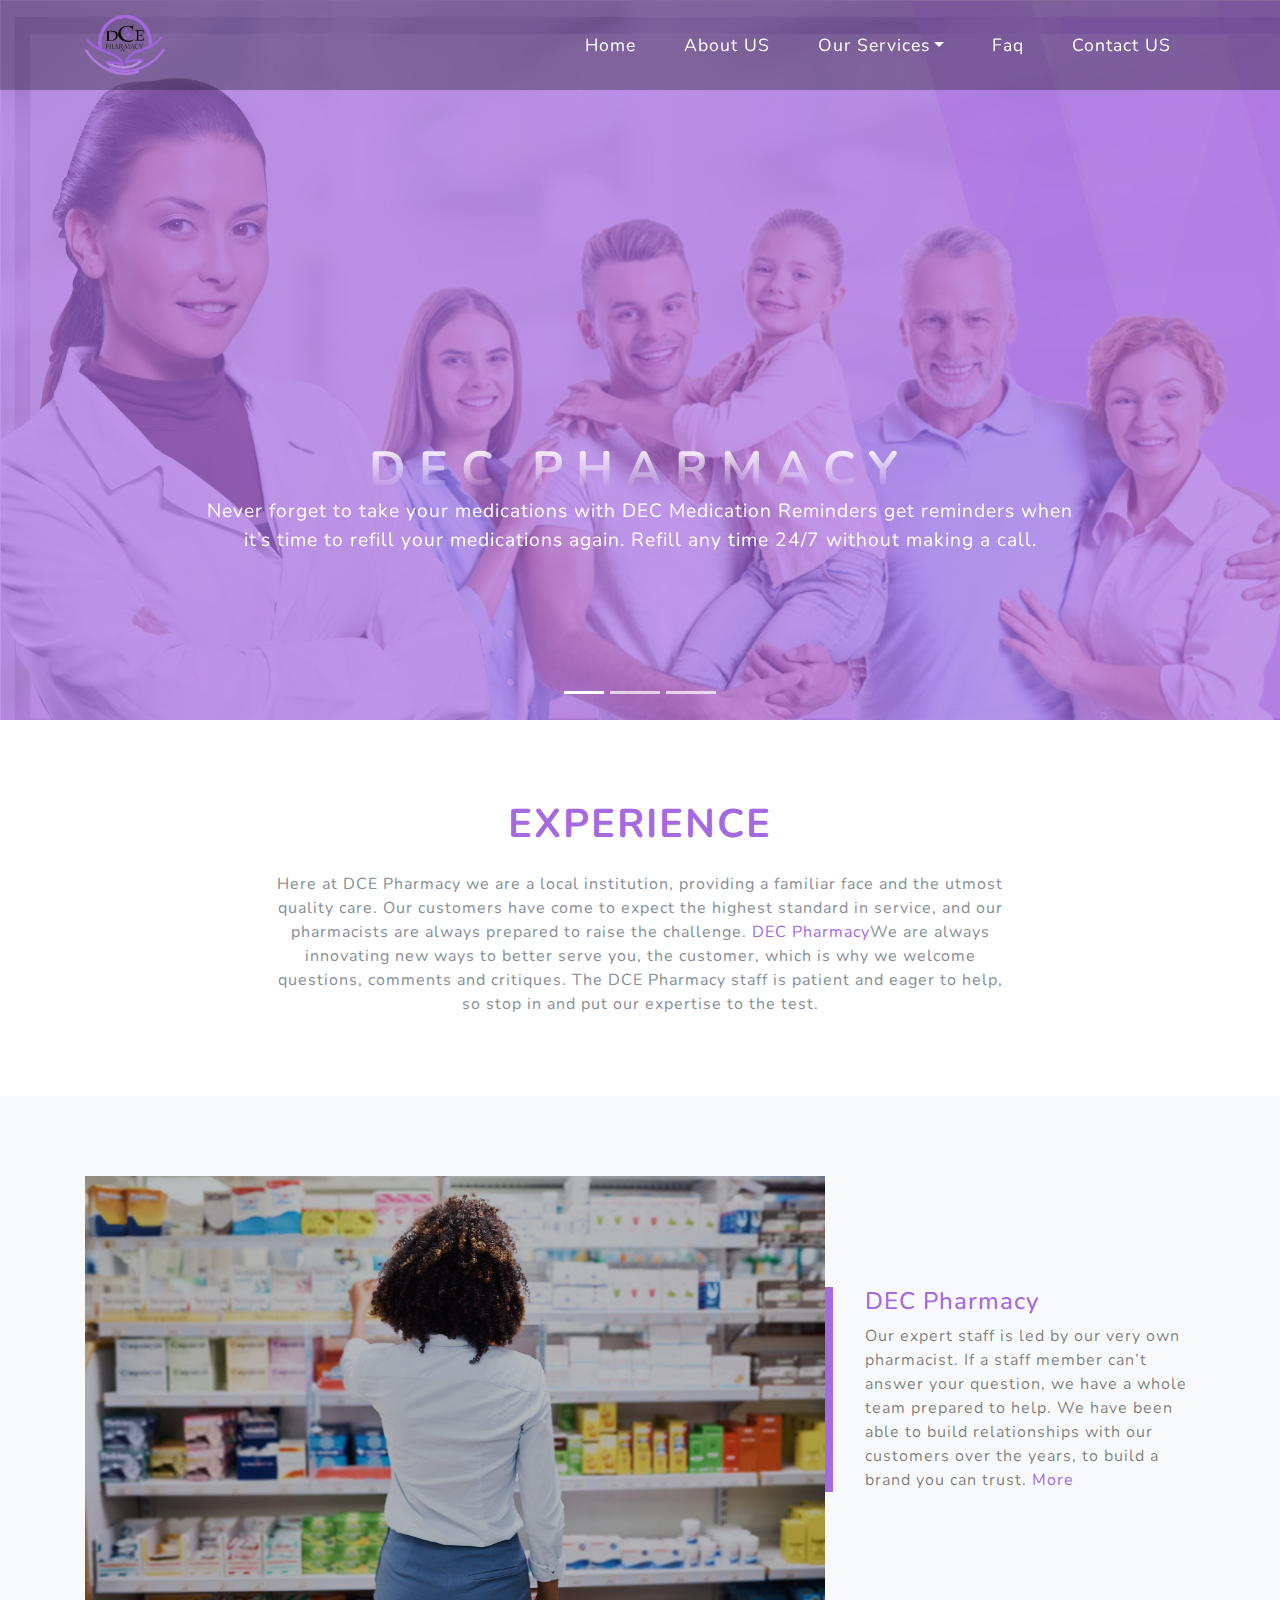
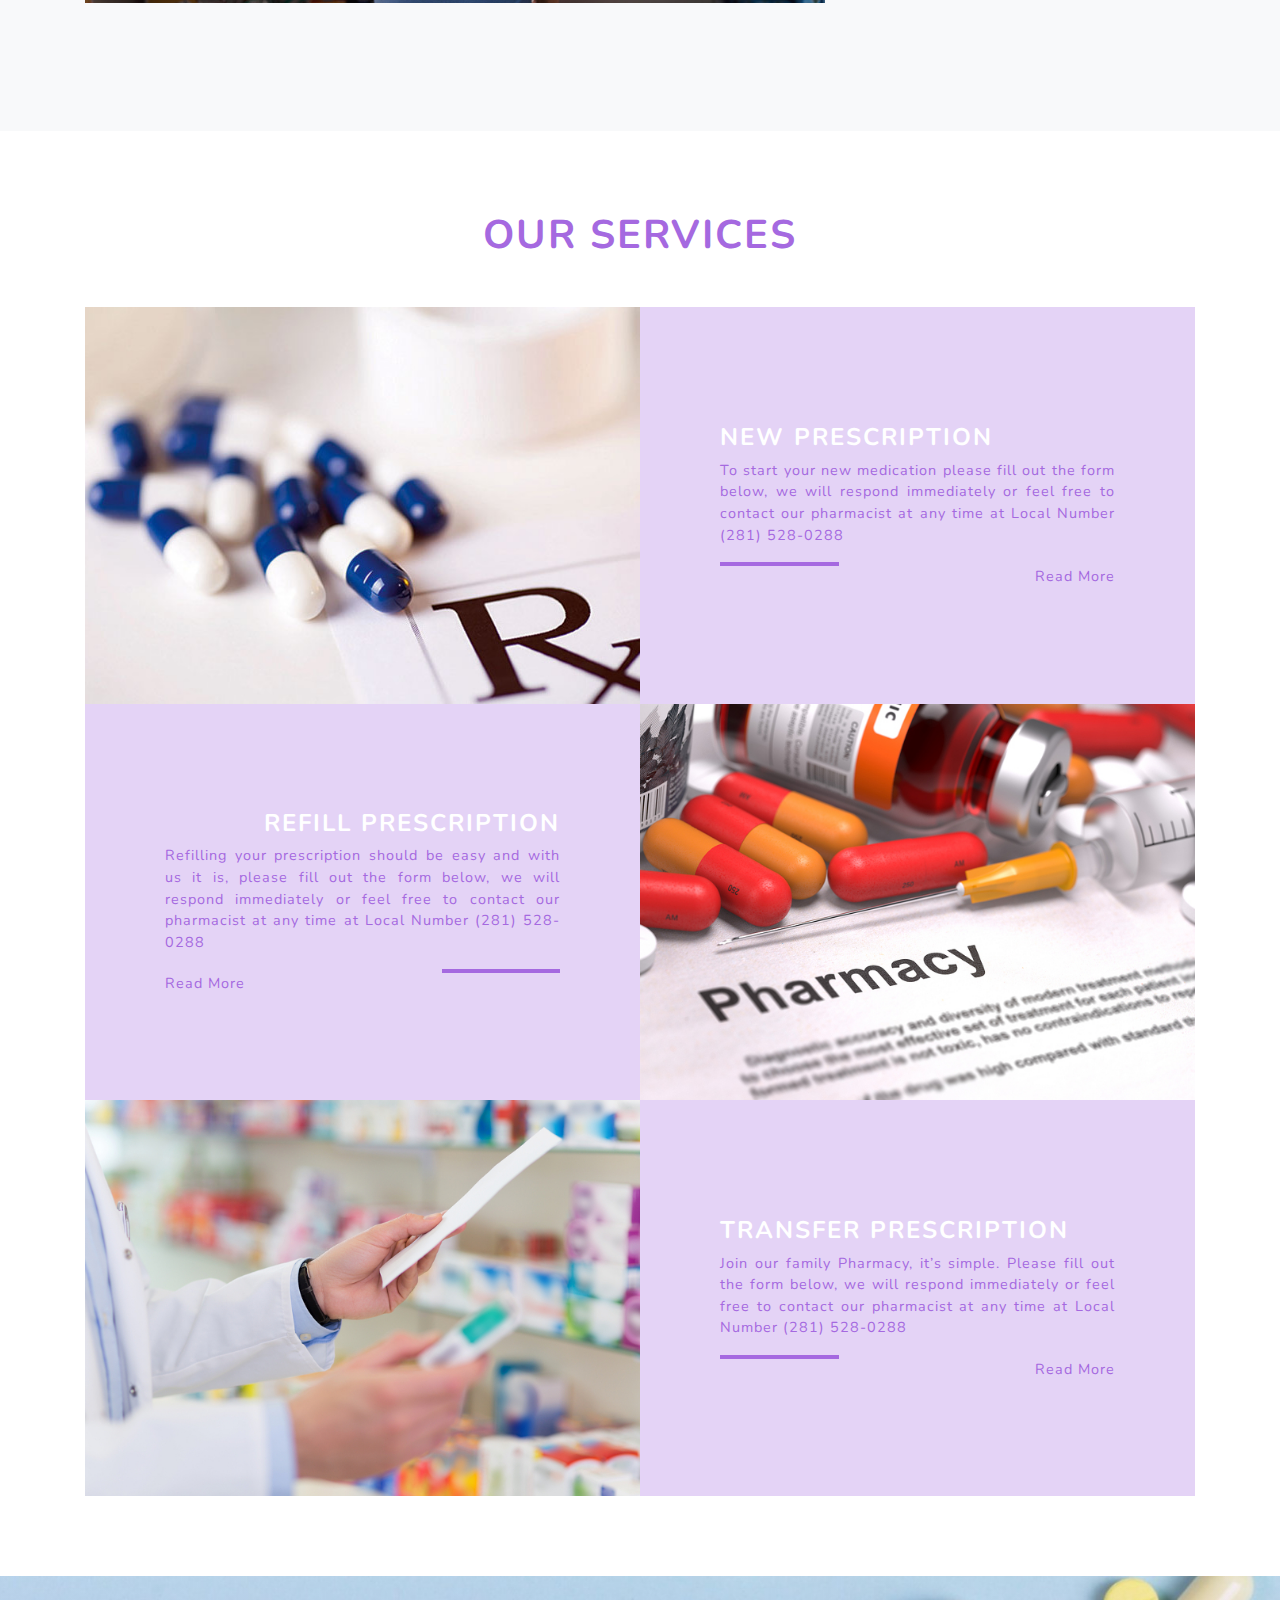
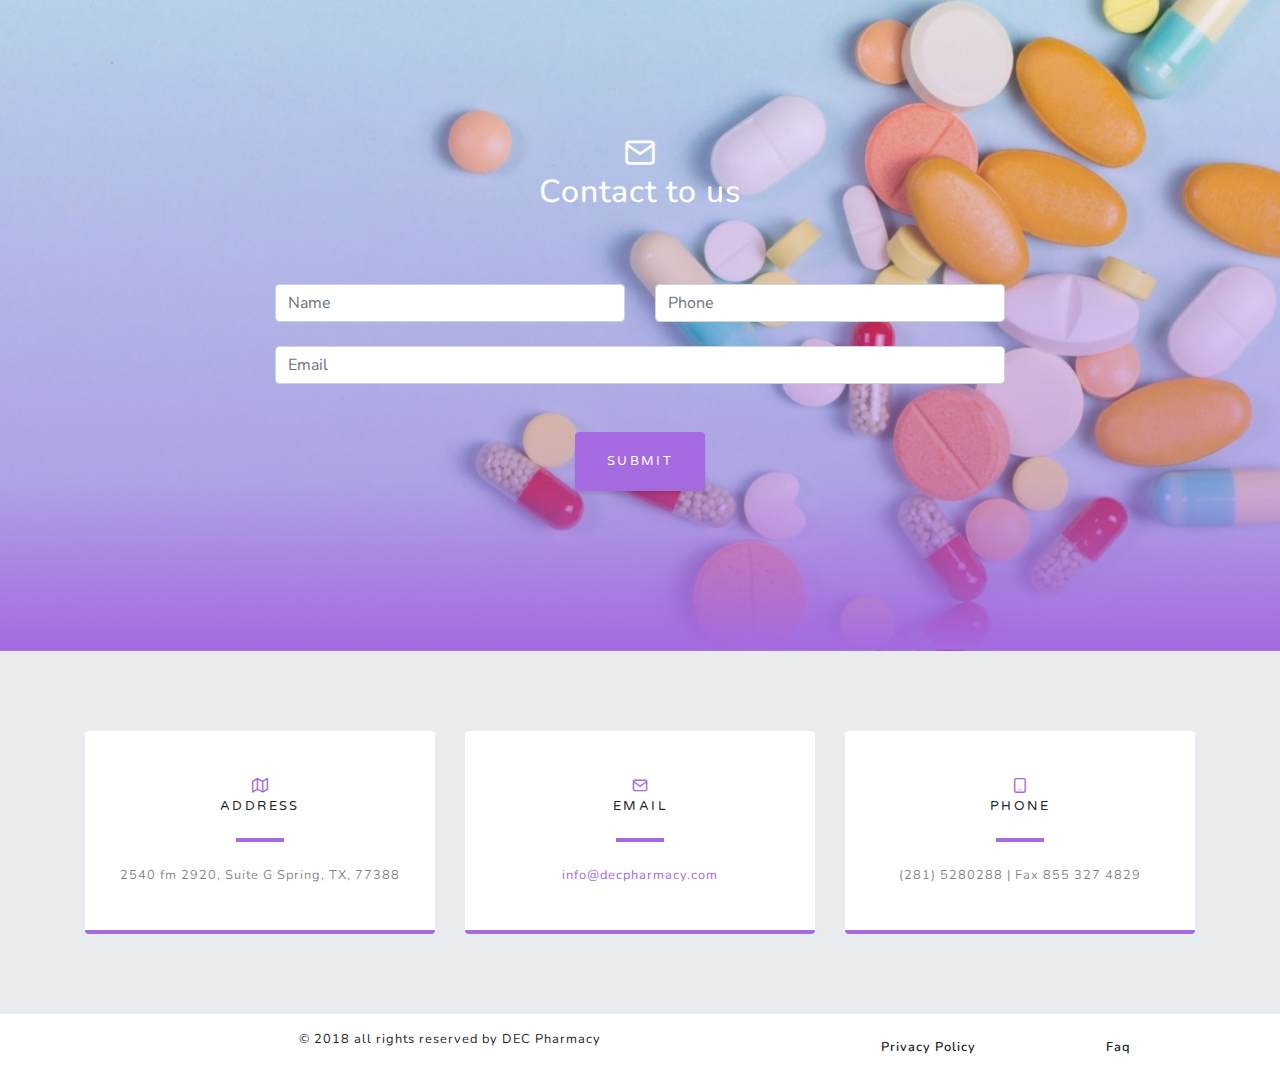
<file: index.html>
<!DOCTYPE html>
<html lang="en">
	<head>
		<meta charset="UTF-8"/>
		<meta name="viewport" content="width=device-width, initial-scale=1.0"/>
		<meta http-equiv="X-UA-Compatible" content="ie=edge"/>
		<title>DEC Pharmacy</title>
		<link rel="icon" href="img/favico.png"/>
		<link href="vendor/bootstrap/css/bootstrap.min.css" rel="stylesheet"/>
		<link rel="stylesheet" href="https://use.fontawesome.com/releases/v5.5.0/css/all.css"/>
		<link rel="stylesheet" href="https://cdnjs.cloudflare.com/ajax/libs/animate.css/3.7.0/animate.min.css"/>
		<link href="https://fonts.googleapis.com/css?family=Varela+Round" rel="stylesheet"/>
		<link href="https://fonts.googleapis.com/css?family=Nunito:200,200i,300,300i,400,400i,600,600i,700,700i,800,800i,900,900i" rel="stylesheet"/>
		<link href="css/grayscale.min.css" rel="stylesheet"/>
	</head>
	<body>
		<nav class="navbar navbar-expand-lg navbar-light fixed-top" id="mainNav">
			<div class="container"><a class="navbar-brand js-scroll-trigger" href="#page-top"><img src="img/logo.png" width="80" alt=""/></a>
				<button class="navbar-toggler navbar-toggler-right" type="button" data-toggle="collapse" data-target="#navbarResponsive" aria-controls="navbarResponsive" aria-expanded="false" aria-label="Toggle navigation">Menu<i class="fas fa-bars"></i></button>
				<div class="collapse navbar-collapse" id="navbarResponsive">
					<ul class="navbar-nav ml-auto">
						<li class="nav-item"><a class="nav-link js-scroll-trigger" href="index.html">Home</a></li>
						<li class="nav-item"><a class="nav-link js-scroll-trigger" href="about.html">About US</a></li>
						<li class="nav-item dropdown"><a class="nav-link dropdown-toggle" id="navbarDropdown" href="#" role="button" data-toggle="dropdown" aria-haspopup="true" aria-expanded="false">Our Services</a>
							<div class="dropdown-menu" aria-labelledby="navbarDropdown"><a class="dropdown-item" href="services.html">All Services</a>
								<div class="dropdown-divider"></div><a class="dropdown-item" href="new-prescriptions.html">New Prescritions</a><a class="dropdown-item" href="refill-prescriptions.html">Refill Prescritions</a><a class="dropdown-item" href="transfer-prescriptions.html">Transfer Prescritions</a>
							</div>
						</li>
						<li class="nav-item"><a class="nav-link js-scroll-trigger" href="faq.html">Faq</a></li>
						<li class="nav-item"><a class="nav-link js-scroll-trigger" href="contact.html">Contact US</a></li>
					</ul>
				</div>
			</div>
		</nav>
		<div class="carousel fade-carousel slide" id="carousel-test" data-ride="carousel">
			<!-- Indicators-->
			<ol class="carousel-indicators">
				<li class="active" data-target="#carousel-test" data-slide-to="0"></li>
				<li data-target="#carousel-test" data-slide-to="1"></li>
				<li data-target="#carousel-test" data-slide-to="2"></li>
			</ol>
			<div class="carousel-inner">
				<div class="carousel-item active">
					<div class="overlay"></div>
					<div class="fill"><img src="img/banners/bg-home.jpg" alt="Testimony-1"/>
						<div class="carousel-caption">
							<div class="hero">
								<h3 class="text-uppercase animated bounceInDown delay-1s">DEC Pharmacy</h3>
								<p class="animated fadeInRight delay-2s">Never forget to take your medications with DEC Medication Reminders get reminders when it’s time to refill your medications again. Refill any time 24/7 without making a call.</p>
							</div>
						</div>
					</div>
				</div>
				<div class="carousel-item">
					<div class="overlay"></div>
					<div class="fill"><img src="img/banners/bg-home.jpg" alt="Testimony-2"/>
						<div class="carousel-caption">
							<div class="hero">
								<h3 class="text-uppercase text-uppercase animated fadeInLeft delay-1s">DEC Pharmacy</h3>
								<p class="animated bounceInUp delay-2s">Save up to $450 with valuable Co-Pay Coupons.</p>
							</div>
						</div>
					</div>
				</div>
				<div class="carousel-item">
					<div class="overlay"></div>
					<div class="fill"><img src="img/banners/bg-home.jpg" alt="Testimony-3"/>
						<div class="carousel-caption">
							<div class="hero">
								<h3 class="text-uppercase text-uppercase animated fadeInLeft delay-1s">DEC Pharmacy</h3>
								<p class="animated fadeInRight delay-2s">Find important news and info about your medications and health conditions, quickly access directions, store hours and our phone number.</p>
							</div>
						</div>
					</div>
				</div>
			</div>
		</div>
		<section class="about-section text-center">
			<div class="container">
				<div class="row">
					<div class="col-lg-8 mx-auto">
						<h2 class="title-lg text-primary mb-4">Experience</h2>
						<p class="text-white-50">Here at DCE Pharmacy we are a local institution, providing a familiar face and the utmost quality care. Our customers have come to expect the highest standard in service, and our pharmacists are always prepared to raise the challenge.<a href="#">	DEC Pharmacy</a>We are always innovating new ways to better serve you, the customer, which is why we welcome questions, comments and critiques. The DCE Pharmacy staff is patient and eager to help, so stop in and put our expertise to the test.</p>
					</div>
				</div>
			</div>
		</section>
		<section class="projects-section bg-light">
			<div class="container">
				<div class="row align-items-center no-gutters mb-4 mb-lg-5">
					<div class="col-xl-8 col-lg-7"><img class="img-fluid mb-3 mb-lg-0" src="img/banners/bg-about.jpg" alt=""/></div>
					<div class="col-xl-4 col-lg-5">
						<div class="featured-text text-center text-lg-left">
							<h4 class="text-primary">DEC Pharmacy</h4>
							<p class="text-black-50 mb-0">Our expert staff is led by our very own pharmacist. If a staff member can’t answer your question, we have a whole team prepared to help. We have been able to build relationships with our customers over the years, to build a brand you can trust.<a href="about.html">	More</a></p>
						</div>
					</div>
				</div>
			</div>
		</section>
		<section class="projects-section">
			<div class="container">
				<div class="row">
					<div class="col-lg-12">
						<h2 class="title-lg text-primary text-center mb-5">Our Services</h2>
					</div>
				</div>
				<div class="row justify-content-center no-gutters mb-5 mb-lg-0">
					<div class="col-lg-6"><img class="img-fluid" src="img/services/new-prescription.jpg" alt=""/></div>
					<div class="col-lg-6">
						<div class="bg-primary-lg text-center h-100 project">
							<div class="d-flex h-100">
								<div class="project-text w-100 my-auto text-center text-lg-left">
									<h4 class="title-sm text-white">New Prescription</h4>
									<p class="mb-0 text-primary text-justify">To start your new medication please fill out the form below, we will respond immediately or feel free to contact our pharmacist at any time at Local Number (281) 528-0288</p>
									<hr class="d-none d-lg-block mb-0 ml-0"/><a class="float-right" href="new-prescriptions.html">	Read More</a>
								</div>
							</div>
						</div>
					</div>
				</div>
				<div class="row justify-content-center no-gutters">
					<div class="col-lg-6"><img class="img-fluid" src="img/services/refill-prescription.jpg" alt=""/></div>
					<div class="col-lg-6 order-lg-first">
						<div class="bg-primary-lg text-center h-100 project">
							<div class="d-flex h-100">
								<div class="project-text w-100 my-auto text-center text-lg-right">
									<h4 class="title-sm text-white"> Refill Prescription</h4>
									<p class="mb-0 text-primary text-justify">Refilling your prescription should be easy and with us it is, please fill out the form below, we will respond immediately or feel free to contact our pharmacist at any time at Local Number (281) 528-0288</p>
									<hr class="d-none d-lg-block mb-0 mr-0"/><a class="float-left" href="refill-prescriptions.html">	Read More</a>
								</div>
							</div>
						</div>
					</div>
				</div>
				<div class="row justify-content-center no-gutters mb-5 mb-lg-0">
					<div class="col-lg-6"><img class="img-fluid" src="img/services/transfer-prescription.jpg" alt=""/></div>
					<div class="col-lg-6">
						<div class="bg-primary-lg text-center h-100 project">
							<div class="d-flex h-100">
								<div class="project-text w-100 my-auto text-center text-lg-left">
									<h4 class="title-sm text-white">Transfer Prescription</h4>
									<p class="mb-0 text-primary text-justify">Join our family Pharmacy, it’s simple. Please fill out the form below, we will respond immediately or feel free to contact our pharmacist at any time at Local Number (281) 528-0288</p>
									<hr class="d-none d-lg-block mb-0 ml-0"/><a class="float-right" href="transfer-prescriptions.html">	Read More</a>
								</div>
							</div>
						</div>
					</div>
				</div>
			</div>
		</section>
		<section class="signup-section">
			<div class="container">
				<div class="row">
					<div class="col-md-10 col-lg-8 mx-auto text-center"><i class="icon-mail fa-2x mb-2 text-white"></i>
						<h2 class="text-white mb-5">Contact to us</h2>
						<form>
							<div class="row">
								<div class="col-6 mt-4">
									<input class="form-control flex-fill mr-0 mr-sm-2 mb-3 mb-sm-0" id="inputEmail" type="email" placeholder="Name"/>
								</div>
								<div class="col-6 mt-4">
									<input class="form-control flex-fill mr-0 mr-sm-2 mb-3 mb-sm-0" id="inputEmail" type="email" placeholder="Phone"/>
								</div>
								<div class="col-12 mt-4">
									<input class="form-control flex-fill mr-0 mr-sm-2 mb-3 mb-sm-0" id="inputEmail" type="email" placeholder="Email"/>
								</div>
							</div>
							<button class="btn btn-primary mx-auto mt-5" type="submit">Submit</button>
						</form>
					</div>
				</div>
			</div>
		</section>
		<section class="contact-section bg-gray">
			<div class="container">
				<div class="row">
					<div class="col-md-4 mb-3 mb-md-0">
						<div class="card py-4 h-100">
							<div class="card-body text-center"><i class="icon-map text-primary mb-2"></i>
								<h4 class="text-uppercase m-0">Address</h4>
								<hr class="my-4"/>
								<div class="small text-black-50">2540 fm 2920, Suite G Spring, TX, 77388</div>
							</div>
						</div>
					</div>
					<div class="col-md-4 mb-3 mb-md-0">
						<div class="card py-4 h-100">
							<div class="card-body text-center"><i class="icon-mail text-primary mb-2"></i>
								<h4 class="text-uppercase m-0">Email</h4>
								<hr class="my-4"/>
								<div class="small text-black-50"><a href="#">info@decpharmacy.com</a></div>
							</div>
						</div>
					</div>
					<div class="col-md-4 mb-3 mb-md-0">
						<div class="card py-4 h-100">
							<div class="card-body text-center"><i class="icon-tablet text-primary mb-2"></i>
								<h4 class="text-uppercase m-0">Phone</h4>
								<hr class="my-4"/>
								<div class="small text-black-50">(281) 5280288 | Fax 855 327 4829</div>
							</div>
						</div>
					</div>
				</div>
			</div>
		</section>
		<footer class="footer">
			<div class="container">
				<div class="row">
					<div class="col-lg-8">
						<p class="text-center">&copy; 2018 all rights reserved by DEC Pharmacy</p>
					</div>
					<div class="col-lg-4">
						<div class="row">
							<div class="col-lg-6">
								<p class="link"><a href="privacy-policy.html">Privacy Policy</a></p>
							</div>
							<div class="col-lg-6">
								<p class="link"><a href="faq.html">Faq</a></p>
							</div>
						</div>
					</div>
				</div>
				<div class="row mt-2"></div>
			</div>
		</footer>
		<script src="vendor/jquery/jquery.min.js"></script>
		<script src="vendor/bootstrap/js/bootstrap.bundle.min.js"></script>
		<script src="vendor/jquery-easing/jquery.easing.min.js"></script>
		<script src="js/grayscale.min.js"></script>
	</body>
</html>
</file>
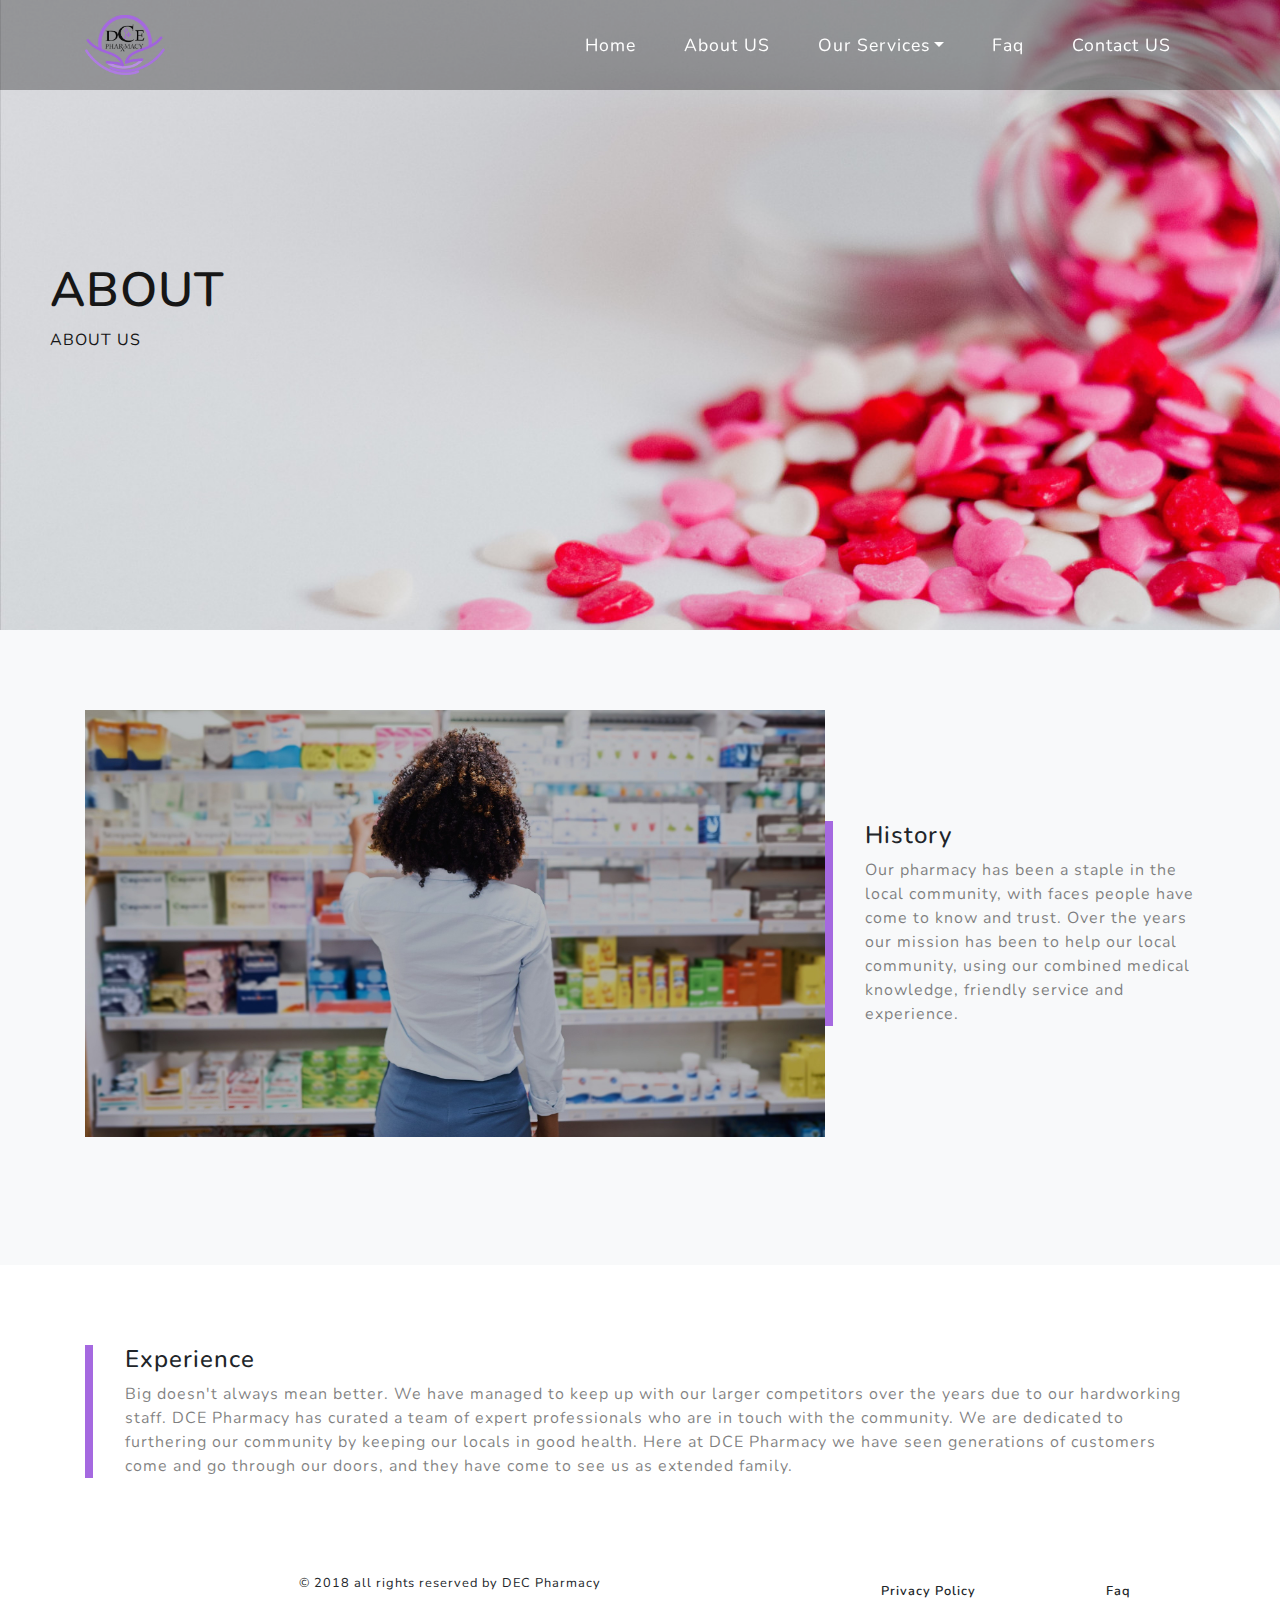
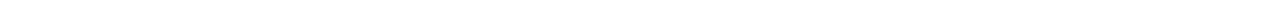
<file: about.html>
<!DOCTYPE html>
<html lang="en">
	<head>
		<meta charset="utf-8">
		<meta name="viewport" content="width=device-width, initial-scale=1, shrink-to-fit=no">
		<meta name="description" content="">
		<meta name="author" content="">
		<title>About US | DEC Pharmacy</title>
		<link rel="icon" href="img/favico.png">
		<link href="vendor/bootstrap/css/bootstrap.min.css" rel="stylesheet">
		<link rel="stylesheet" href="https://use.fontawesome.com/releases/v5.5.0/css/all.css">
		<link href="https://fonts.googleapis.com/css?family=Varela+Round" rel="stylesheet">
		<link href="https://fonts.googleapis.com/css?family=Nunito:200,200i,300,300i,400,400i,600,600i,700,700i,800,800i,900,900i" rel="stylesheet">
		<link href="css/grayscale.min.css" rel="stylesheet">
	</head>
	<body>
		<nav class="navbar navbar-expand-lg navbar-light fixed-top" id="mainNav">
			<div class="container"><a class="navbar-brand js-scroll-trigger" href="#page-top"><img src="img/logo.png" width="80" alt=""></a>
				<button class="navbar-toggler navbar-toggler-right" type="button" data-toggle="collapse" data-target="#navbarResponsive" aria-controls="navbarResponsive" aria-expanded="false" aria-label="Toggle navigation">Menu<i class="fas fa-bars"></i></button>
				<div class="collapse navbar-collapse" id="navbarResponsive">
					<ul class="navbar-nav ml-auto">
						<li class="nav-item"><a class="nav-link js-scroll-trigger" href="index.html">Home</a></li>
						<li class="nav-item"><a class="nav-link js-scroll-trigger" href="about.html">About US</a></li>
						<li class="nav-item dropdown"><a class="nav-link dropdown-toggle" id="navbarDropdown" href="#" role="button" data-toggle="dropdown" aria-haspopup="true" aria-expanded="false">Our Services</a>
							<div class="dropdown-menu" aria-labelledby="navbarDropdown"><a class="dropdown-item" href="services.html">All Services</a>
								<div class="dropdown-divider"></div><a class="dropdown-item" href="new-prescriptions.html">New Prescritions</a><a class="dropdown-item" href="refill-prescriptions.html">Refill Prescritions</a><a class="dropdown-item" href="transfer-prescriptions.html">Transfer Prescritions</a>
							</div>
						</li>
						<li class="nav-item"><a class="nav-link js-scroll-trigger" href="faq.html">Faq</a></li>
						<li class="nav-item"><a class="nav-link js-scroll-trigger" href="contact.html">Contact US</a></li>
					</ul>
				</div>
			</div>
		</nav>
		<div class="banner" style="background-image: url('img/banners/bg-banner-2.jpg');">
			<div class="wrap">
				<h2 class="title">About</h2>
				<p class="text">About US</p>
			</div>
		</div>
		<section class="projects-section bg-light" id="about">
			<div class="container">
				<div class="row align-items-center no-gutters mb-4 mb-lg-5">
					<div class="col-xl-8 col-lg-7"><img class="img-fluid mb-3 mb-lg-0" src="img/banners/bg-about.jpg" alt=""></div>
					<div class="col-xl-4 col-lg-5">
						<div class="featured-text text-center text-lg-left">
							<h4>History</h4>
							<p class="text-black-50 mb-0">Our pharmacy has been a staple in the local community, with faces people have come to know and trust. Over the years our mission has been to help our local community, using our combined medical knowledge, friendly service and experience.</p>
						</div>
					</div>
				</div>
			</div>
		</section>
		<section class="projects-section">
			<div class="container">
				<div class="row">
					<div class="col-lg-12">
						<div class="featured-text text-center text-lg-left">
							<h4>Experience</h4>
							<p class="text-black-50 mb-0">Big doesn't always mean better. We have managed to keep up with our larger competitors over the years due to our hardworking staff. DCE Pharmacy has curated a team of expert professionals who are in touch with the community. We are dedicated to furthering our community by keeping our locals in good health. Here at DCE Pharmacy we have seen generations of customers come and go through our doors, and they have come to see us as extended family.</p>
						</div>
					</div>
				</div>
			</div>
		</section>
		<footer class="footer">
			<div class="container">
				<div class="row">
					<div class="col-lg-8">
						<p class="text-center">&copy; 2018 all rights reserved by DEC Pharmacy</p>
					</div>
					<div class="col-lg-4">
						<div class="row">
							<div class="col-lg-6">
								<p class="link"><a href="privacy-policy.html">Privacy Policy</a></p>
							</div>
							<div class="col-lg-6">
								<p class="link"><a href="faq.html">Faq</a></p>
							</div>
						</div>
					</div>
				</div>
				<div class="row mt-2"></div>
			</div>
		</footer>
		<script src="vendor/jquery/jquery.min.js"></script>
		<script src="vendor/bootstrap/js/bootstrap.bundle.min.js"></script>
		<script src="vendor/jquery-easing/jquery.easing.min.js"></script>
		<script src="js/grayscale.min.js"></script>
	</body>
</html>
</file>
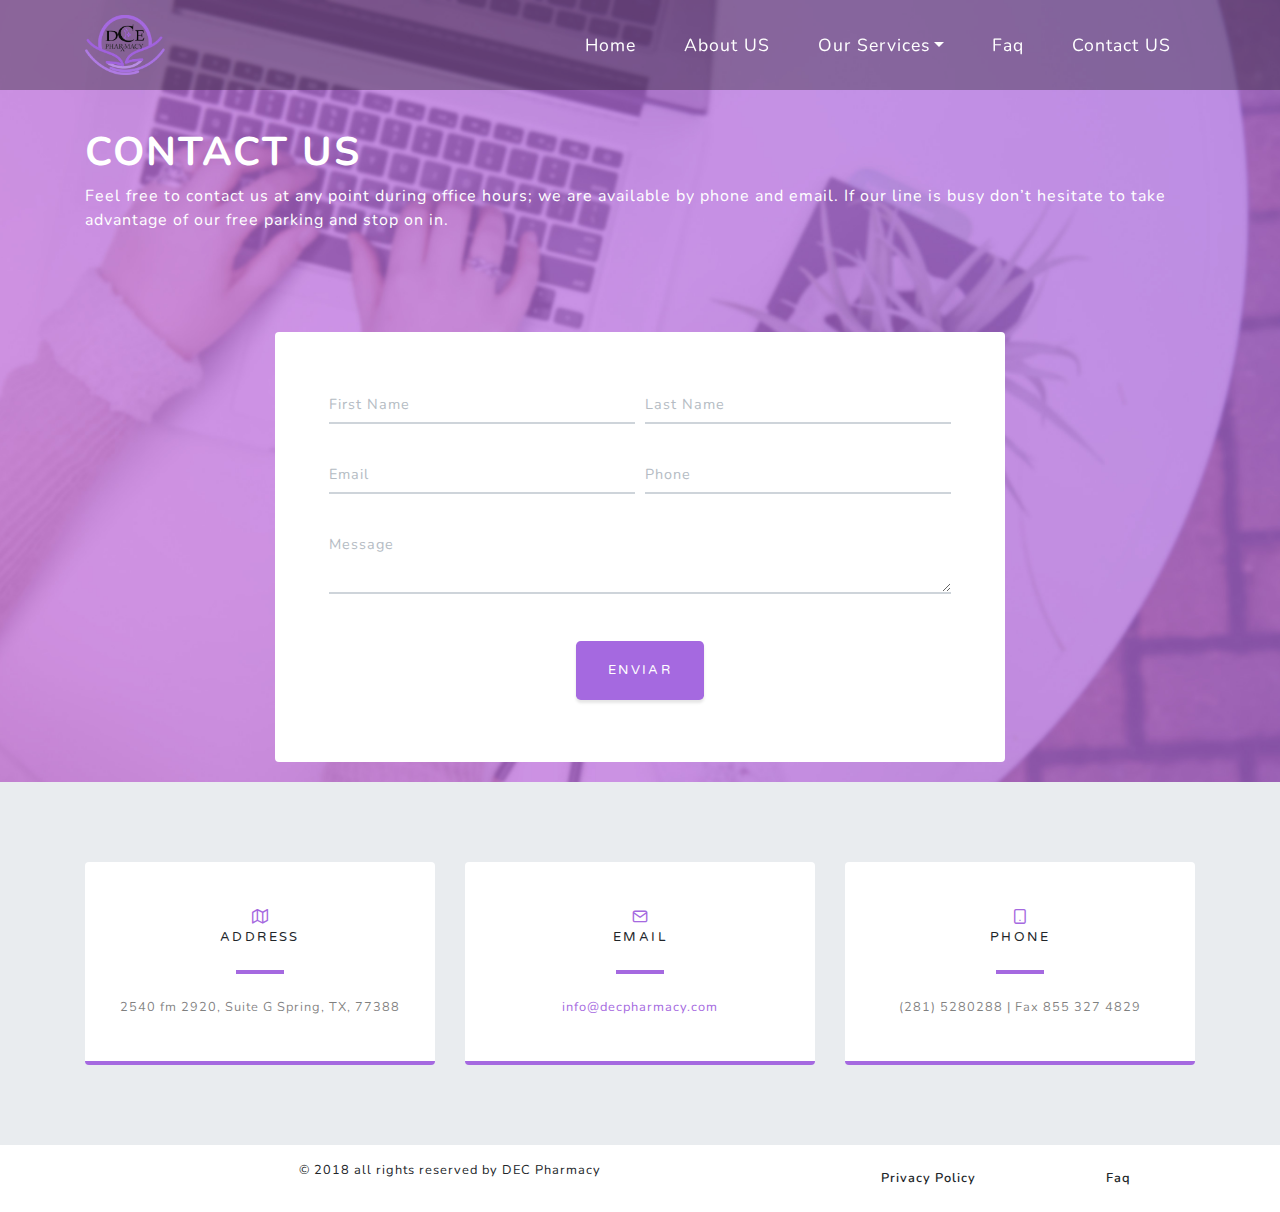
<file: contact.html>
<!DOCTYPE html>
<html lang="en">
	<head>
		<meta charset="UTF-8"/>
		<meta name="viewport" content="width=device-width, initial-scale=1.0"/>
		<meta http-equiv="X-UA-Compatible" content="ie=edge"/>
		<title>Contact US | DEC Pharmacy</title>
		<link rel="icon" href="img/favico.png"/>
		<link href="vendor/bootstrap/css/bootstrap.min.css" rel="stylesheet"/>
		<link href="https://fonts.googleapis.com/css?family=Varela+Round" rel="stylesheet"/>
		<link href="https://fonts.googleapis.com/css?family=Nunito:200,200i,300,300i,400,400i,600,600i,700,700i,800,800i,900,900i" rel="stylesheet"/>
		<link href="css/grayscale.min.css" rel="stylesheet"/>
	</head>
	<body class="img-body">
		<nav class="navbar navbar-expand-lg navbar-light fixed-top" id="mainNav">
			<div class="container"><a class="navbar-brand js-scroll-trigger" href="#page-top"><img src="img/logo.png" width="80" alt=""/></a>
				<button class="navbar-toggler navbar-toggler-right" type="button" data-toggle="collapse" data-target="#navbarResponsive" aria-controls="navbarResponsive" aria-expanded="false" aria-label="Toggle navigation">Menu<i class="fas fa-bars"></i></button>
				<div class="collapse navbar-collapse" id="navbarResponsive">
					<ul class="navbar-nav ml-auto">
						<li class="nav-item"><a class="nav-link js-scroll-trigger" href="index.html">Home</a></li>
						<li class="nav-item"><a class="nav-link js-scroll-trigger" href="about.html">About US</a></li>
						<li class="nav-item dropdown"><a class="nav-link dropdown-toggle" id="navbarDropdown" href="#" role="button" data-toggle="dropdown" aria-haspopup="true" aria-expanded="false">Our Services</a>
							<div class="dropdown-menu" aria-labelledby="navbarDropdown"><a class="dropdown-item" href="services.html">All Services</a>
								<div class="dropdown-divider"></div><a class="dropdown-item" href="new-prescriptions.html">New Prescritions</a><a class="dropdown-item" href="refill-prescriptions.html">Refill Prescritions</a><a class="dropdown-item" href="transfer-prescriptions.html">Transfer Prescritions</a>
							</div>
						</li>
						<li class="nav-item"><a class="nav-link js-scroll-trigger" href="faq.html">Faq</a></li>
						<li class="nav-item"><a class="nav-link js-scroll-trigger" href="contact.html">Contact US</a></li>
					</ul>
				</div>
			</div>
		</nav>
		<section class="projects-section mt-5">
			<div class="container">
				<div class="row">
					<div class="col-lg-12">
						<h2 class="title-lg text-white">Contact US</h2>
						<p class="text-white mb-0">Feel free to contact us at any point during office hours; we are available by phone and email. If our line is busy don’t hesitate to take advantage of our free parking and stop on in.</p>
					</div>
				</div>
			</div>
		</section>
		<section class="ptb-lg">
			<div class="container">
				<div class="row mt-md">
					<div class="col-lg-8 mx-auto text-center">
						<div class="box rounded">
							<div class="form-md">
								<form action="">
									<div class="form-row">
										<div class="col-lg-6">
											<div class="inputBox">
												<div class="inputText">First Name</div>
												<input class="input" type="text" name="Nombre"/>
											</div>
										</div>
										<div class="col-lg-6">
											<div class="inputBox">
												<div class="inputText">Last Name</div>
												<input class="input" type="text" name="Nombre"/>
											</div>
										</div>
										<div class="col-lg-6">
											<div class="inputBox">
												<div class="inputText">Email</div>
												<input class="input" type="text" name="Nombre"/>
											</div>
										</div>
										<div class="col-lg-6">
											<div class="inputBox">
												<div class="inputText">Phone</div>
												<input class="input" type="text" name="Nombre"/>
											</div>
										</div>
										<div class="col-lg-12">
											<div class="inputBox">
												<div class="inputText">Message</div>
												<textarea class="input" type="textarea" name="Nombre"></textarea>
											</div>
										</div>
									</div>
									<button class="btn btn-lg btn-primary" type="submit">Enviar</button>
								</form>
							</div>
						</div>
					</div>
				</div>
			</div>
		</section>
		<section class="contact-section bg-gray">
			<div class="container">
				<div class="row">
					<div class="col-md-4 mb-3 mb-md-0">
						<div class="card py-4 h-100">
							<div class="card-body text-center"><i class="icon-map text-primary mb-2"></i>
								<h4 class="text-uppercase m-0">Address</h4>
								<hr class="my-4"/>
								<div class="small text-black-50">2540 fm 2920, Suite G Spring, TX, 77388</div>
							</div>
						</div>
					</div>
					<div class="col-md-4 mb-3 mb-md-0">
						<div class="card py-4 h-100">
							<div class="card-body text-center"><i class="icon-mail text-primary mb-2"></i>
								<h4 class="text-uppercase m-0">Email</h4>
								<hr class="my-4"/>
								<div class="small text-black-50"><a href="#">info@decpharmacy.com</a></div>
							</div>
						</div>
					</div>
					<div class="col-md-4 mb-3 mb-md-0">
						<div class="card py-4 h-100">
							<div class="card-body text-center"><i class="icon-tablet text-primary mb-2"></i>
								<h4 class="text-uppercase m-0">Phone</h4>
								<hr class="my-4"/>
								<div class="small text-black-50">(281) 5280288 | Fax 855 327 4829</div>
							</div>
						</div>
					</div>
				</div>
			</div>
		</section>
		<footer class="footer">
			<div class="container">
				<div class="row">
					<div class="col-lg-8">
						<p class="text-center">&copy; 2018 all rights reserved by DEC Pharmacy</p>
					</div>
					<div class="col-lg-4">
						<div class="row">
							<div class="col-lg-6">
								<p class="link"><a href="privacy-policy.html">Privacy Policy</a></p>
							</div>
							<div class="col-lg-6">
								<p class="link"><a href="faq.html">Faq</a></p>
							</div>
						</div>
					</div>
				</div>
				<div class="row mt-2"></div>
			</div>
		</footer>
		<script src="vendor/jquery/jquery.min.js"></script>
		<script src="vendor/bootstrap/js/bootstrap.bundle.min.js"></script>
		<script src="vendor/jquery-easing/jquery.easing.min.js"></script>
		<script src="js/grayscale.min.js"></script>
	</body>
</html>
</file>
<file: css/grayscale.min.css>
/*!
 * Start Bootstrap - Grayscale v5.0.2 (https://startbootstrap.com/template-overviews/grayscale)
 * Copyright 2013-2018 Start Bootstrap
 * Licensed under MIT (https://github.com/BlackrockDigital/startbootstrap-grayscale/blob/master/LICENSE)
 */#mainNav{min-height:56px;background-color:#fff}#mainNav .navbar-toggler{font-size:80%;padding:.75rem;color:#a569e0;border:1px solid #a569e0}#mainNav .navbar-toggler:focus{outline:0}#mainNav .navbar-brand{color:#161616;font-weight:700;padding:.9rem 0}#mainNav .navbar-nav .nav-item:hover{color:fade(white,80%);outline:0;background-color:transparent}#mainNav .navbar-nav .nav-item:active,#mainNav .navbar-nav .nav-item:focus{outline:0;background-color:transparent}#mainNav .dropdown-menu{margin:0;padding:.5rem}#mainNav .dropdown-menu .dropdown-item{font-weight:300;border-radius:.25rem;margin-top:.6rem;margin-bottom:.6rem}#mainNav .dropdown-menu .dropdown-item:hover{color:#fff;background:#a569e0;-webkit-transition:.3s;transition:.3s;-webkit-box-shadow:1px 2px 8px #adb5bd;box-shadow:1px 2px 8px #adb5bd}@media (min-width:992px){#mainNav{padding-top:0;padding-bottom:0;border-bottom:none;background-color:rgba(22,22,22,.35);-webkit-transition:background-color .3s ease-in-out;transition:background-color .3s ease-in-out}#mainNav .navbar-brand{padding:.5rem 0;color:rgba(255,255,255,.5)}#mainNav .nav-link{-webkit-transition:none;transition:none;padding:2rem 1.5rem;color:#fff;font-size:1.1rem}#mainNav .nav-link:hover{color:rgba(255,255,255,.75)}#mainNav .nav-link:active{color:#fff}#mainNav.navbar-shrink{background-color:#e9ecef}#mainNav.navbar-shrink .navbar-brand{color:#161616}#mainNav.navbar-shrink .nav-link{color:#161616;padding:1.5rem 1.5rem 1.25rem;border-bottom:.25rem solid transparent}#mainNav.navbar-shrink .nav-link:hover{color:#a569e0}#mainNav.navbar-shrink .nav-link:active{color:#7f2bd1}#mainNav.navbar-shrink .nav-link.active{color:#a569e0;outline:0;border-bottom:.25rem solid #a569e0}}.masthead{position:relative;width:100%;height:auto;min-height:35rem;padding:15rem 0;background:-webkit-gradient(linear,left top,left bottom,from(rgba(22,22,22,.1)),color-stop(75%,rgba(165,105,224,.5)),to(#a569e0)),url(../img/banners/bg-home.jpg);background:linear-gradient(to bottom,rgba(22,22,22,.1) 0,rgba(165,105,224,.5) 75%,#a569e0 100%),url(../img/banners/bg-home.jpg);background-position:center;background-repeat:no-repeat;background-attachment:scroll;background-size:cover}.masthead h1{font-family:'Varela Round';font-size:2.5rem;line-height:2.5rem;letter-spacing:.8rem;background:-webkit-linear-gradient(rgba(255,255,255,.9),rgba(255,255,255,0));-webkit-text-fill-color:transparent;-webkit-background-clip:text}.masthead h2{max-width:20rem;font-size:1rem}@media (min-width:768px){.masthead h1{font-size:4rem;line-height:4rem}}@media (min-width:992px){.masthead{height:100vh;padding:0}.masthead h1{font-size:6.5rem;line-height:6.5rem;letter-spacing:.8rem}.masthead h2{max-width:30rem;font-size:1.25rem}}.btn{-webkit-box-shadow:0 .1875rem .1875rem 0 rgba(0,0,0,.1)!important;box-shadow:0 .1875rem .1875rem 0 rgba(0,0,0,.1)!important;padding:1.25rem 2rem;font-family:'Varela Round';font-size:80%;text-transform:uppercase;letter-spacing:.15rem;border:0}.btn-primary{background-color:#a569e0}.btn-primary:hover{background-color:#8c3fd7}.btn-primary:focus{background-color:#8c3fd7;color:#fff}.btn-primary:active{background-color:#7f2bd1!important}.about-section{padding-top:5rem;color:#dee2e6!important}.about-section p{margin-bottom:5rem;color:#868e96!important}.projects-section{padding:5rem 0}.projects-section .featured-text{padding:2rem}@media (min-width:992px){.projects-section .featured-text{padding:0 0 0 2rem;border-left:.5rem solid #a569e0}}.projects-section .project-text{padding:3rem;font-size:90%}@media (min-width:992px){.projects-section .project-text{padding:5rem}.projects-section .project-text hr{border-color:#a569e0;border-width:.25rem;width:30%}}.signup-section{padding:10rem 0;background:-webkit-gradient(linear,left top,left bottom,from(rgba(165,105,224,.1)),color-stop(75%,rgba(165,105,224,.5)),to(#a569e0)),url(../img/banners/bg-banner-1.jpg);background:linear-gradient(to bottom,rgba(165,105,224,.1) 0,rgba(165,105,224,.5) 75%,#a569e0 100%),url(../img/banners/bg-banner-1.jpg);background-position:center;background-repeat:no-repeat;background-attachment:scroll;background-size:cover}.signup-section .form-inline input{-webkit-box-shadow:0 .1875rem .1875rem 0 rgba(0,0,0,.1)!important;box-shadow:0 .1875rem .1875rem 0 rgba(0,0,0,.1)!important;padding:1.25rem 2rem;height:auto;font-family:'Varela Round';font-size:80%;text-transform:uppercase;letter-spacing:.15rem;border:0}.contact-section{padding:5rem 0}.contact-section .card{border:0;border-bottom:.25rem solid #a569e0}.contact-section .card h4{font-size:.8rem;font-family:'Varela Round';text-transform:uppercase;letter-spacing:.15rem}.contact-section .card hr{border-color:#a569e0;border-width:.25rem;width:3rem}.contact-section .social{margin-top:5rem}.contact-section .social a{text-align:center;height:3rem;width:3rem;background:rgba(255,255,255,.1);border-radius:100%;line-height:3rem;color:rgba(255,255,255,.3)}.contact-section .social a:hover{color:rgba(255,255,255,.5)}.contact-section .social a:active{color:#fff}.banner{display:table;width:100%;height:70vh;background:-webkit-gradient(linear,left top,right top,color-stop(20%,rgba(165,105,224,.6)),to(rgba(33,37,41,.8)));background:linear-gradient(90deg,rgba(165,105,224,.6) 20%,rgba(33,37,41,.8));position:relative;background-size:cover}.banner .wrap{display:table-cell;text-align:left;padding:50px;vertical-align:middle}.banner .wrap .title{font-size:3rem;font-weight:600;color:#161616;text-transform:uppercase}.banner .wrap .text{font-size:1rem;font-weight:400;color:#161616;text-transform:uppercase;letter-spacing:1px;width:600px}@media screen and (max-width:768px){.banner .wrap{text-align:center!important;padding:20px!important}.banner .wrap .text{width:100%}}.carousel{height:80%}.active,.carousel-inner,.carousel-item{height:100%}.fill{width:100%;height:100%;background-position:center;background-size:cover;-o-background-size:cover}.fade-carousel .carousel-indicators>li{width:50px;height:3px;background-color:#fff;border-color:#fff;opacity:.7}.fade-carousel .carousel-indicators>li.active{width:40px;height:3px;opacity:1}.fade-carousel .carousel-inner .item .hero{opacity:0;-webkit-transition:2s all ease-in-out .1s;transition:2s all ease-in-out .1s}.fade-carousel .carousel-inner .item.active .hero{opacity:1;-webkit-transition:2s all ease-in-out .1s;transition:2s all ease-in-out .1s}.hero{position:absolute;width:100%;top:-150px;left:50%;z-index:4;text-align:center;-webkit-transform:translate3d(-50%,-50%,0);transform:translate3d(-50%,-50%,0)}.hero h3{font-family:Nunito;font-size:3rem!important;line-height:2.5rem;letter-spacing:.8rem;font-weight:700;background:-webkit-linear-gradient(rgba(255,255,255,.9),rgba(255,255,255,0));-webkit-text-fill-color:transparent;-webkit-background-clip:text}.hero p{font-size:1.2rem;color:#fff;font-family:Nunito;border-radius:3px}.overlay{position:absolute;width:100%;height:100%;z-index:2;background-color:#a569e0;opacity:.7}@media screen and (max-width:768px){.carousel{margin-top:100px}.hero h3{font-size:1.5rem!important}.hero p{font-size:1rem}}@media screen and (max-width:425px){.carousel{margin-top:100px}.hero h3{font-size:1.5rem!important}.hero p{font-size:1rem}}.form-md{padding:30px;border-radius:3px}.form-md .inputBox{position:relative;-webkit-box-sizing:border-box;box-sizing:border-box;margin-bottom:40px}.form-md .inputBox .input{width:100%;height:30px;background:0 0;border:none;outline:0;font-size:1rem;color:#adb5bd;border-bottom:2px solid #ced4da;-webkit-transition:background .5s;transition:background .5s}.form-md .inputBox .input:focus{border-bottom:2px solid #a569e0;-webkit-transition:background .5s;transition:background .5s}.form-md .inputBox .inputText{position:absolute;font-weight:400;font-size:.9rem;line-height:20px;opacity:.9;-webkit-transition:.5s;transition:.5s;color:#adb5bd}.form-md .inputBox textarea{height:60px!important}.form-md .focus .inputText{font-weight:500;font-size:.8rem;color:#adb5bd;-webkit-transform:translateY(-30px);transform:translateY(-30px);opacity:1;text-transform:capitalize}@font-face{font-family:icons;src:url(../fonts/icons.eot?z2bddf);src:url(../fonts/icons.eot?z2bddf#iefix) format("embedded-opentype"),url(../fonts/icons.ttf?z2bddf) format("truetype"),url(../fonts/icons.woff?z2bddf) format("woff"),url(../fonts/icons.svg?z2bddf#icons) format("svg");font-weight:400;font-style:normal}[class*=" icon-"],[class^=icon-]{font-family:icons!important;speak:none;font-style:normal;font-weight:400;font-variant:normal;text-transform:none;line-height:1;-webkit-font-smoothing:antialiased;-moz-osx-font-smoothing:grayscale}.icon-arrow-right:before{content:"\e912"}.icon-link:before{content:"\e982"}.icon-mail:before{content:"\e98a"}.icon-map:before{content:"\e98b"}.icon-tablet:before{content:"\e9da"}body,html{height:100%}body{font-family:Nunito;letter-spacing:.0625em}a{color:#a569e0}a:focus,a:hover{text-decoration:none;color:#7227bc}.img-body{width:100%;height:100vh;background:url(../img/banners/bg-contact.jpg);background-repeat:no-repeat;background-position:center;background-size:cover;display:table}.link-white{color:#fff}.link-white:focus,.link-white:hover{text-decoration:none;color:#ccc}.title-lg{font-weight:700;font-size:2.5rem;text-transform:uppercase;letter-spacing:2px}.title-sm{font-weight:700;font-size:1.5rem;text-transform:uppercase;letter-spacing:2px}.title-xs{font-weight:700;font-size:1rem;letter-spacing:2px}.p-gray{font-size:1.1rem;color:#adb5bd}.sz-sm{font-size:1rem}.bg-gray-lg{background-color:#f8f9fa!important}.bg-gray{background-color:#e9ecef!important}.bg-black{background-color:#161616!important}.bg-primary{background-color:#a569e0!important}.bg-primary-lg{background-color:#e4d3f6!important}.link{margin:.5rem;text-align:center;font-weight:400;font-size:.9rem;color:#212529}.link a{margin-left:10px;color:#212529;display:inline-block;position:relative;text-decoration:none;font-weight:600}.link a:after{content:"\e912";font-family:icons;margin-left:-10px;opacity:0;vertical-align:middle;-webkit-transition:margin .3s,opacity .3s;transition:margin .3s,opacity .3s}.link a:hover:after{margin-left:5px;opacity:1}.circle{padding:13px 20px;border-radius:50%;background-color:#a569e0;color:#fff;max-height:50px;z-index:2}.how-it-works.row .col-2{-ms-flex-item-align:stretch;align-self:stretch}.how-it-works.row .col-2::after{content:"";position:absolute;border-left:3px solid #a569e0;z-index:1}.how-it-works.row .col-2.bottom::after{height:50%;left:50%;top:50%}.how-it-works.row .col-2.full::after{height:100%;left:calc(50% - 3px)}.how-it-works.row .col-2.top::after{height:50%;left:50%;top:0}.timeline div{padding:0;height:40px}.timeline hr{border-top:3px solid #a569e0;margin:0;top:17px;position:relative}.timeline .col-2{display:-webkit-box;display:-ms-flexbox;display:flex;overflow:hidden}.timeline .corner{border:3px solid #a569e0;width:100%;position:relative;border-radius:15px}.timeline .top-right{left:50%;top:-50%}.timeline .left-bottom{left:-50%;top:calc(50% - 3px)}.timeline .top-left{left:-50%;top:-50%}.timeline .right-bottom{left:50%;top:calc(50% - 3px)}.list{list-style:none;margin:0;padding:0}.list li{margin:0}.list li p{font-size:.9rem;color:#868e96}.ptb-lg{padding-top:20px;padding-bottom:20px}.ptb-md{padding-top:10px;padding-bottom:10px}.text-primary{color:#a569e0!important}.box{background:#fff;padding:2rem 1.5rem}.box-border{border:1px solid #a569e0}.footer{background-color:#fff;padding:1rem 0}.footer p{font-size:.8rem;font-weight:400;margin-bottom:0;color:#212529}
</file>
